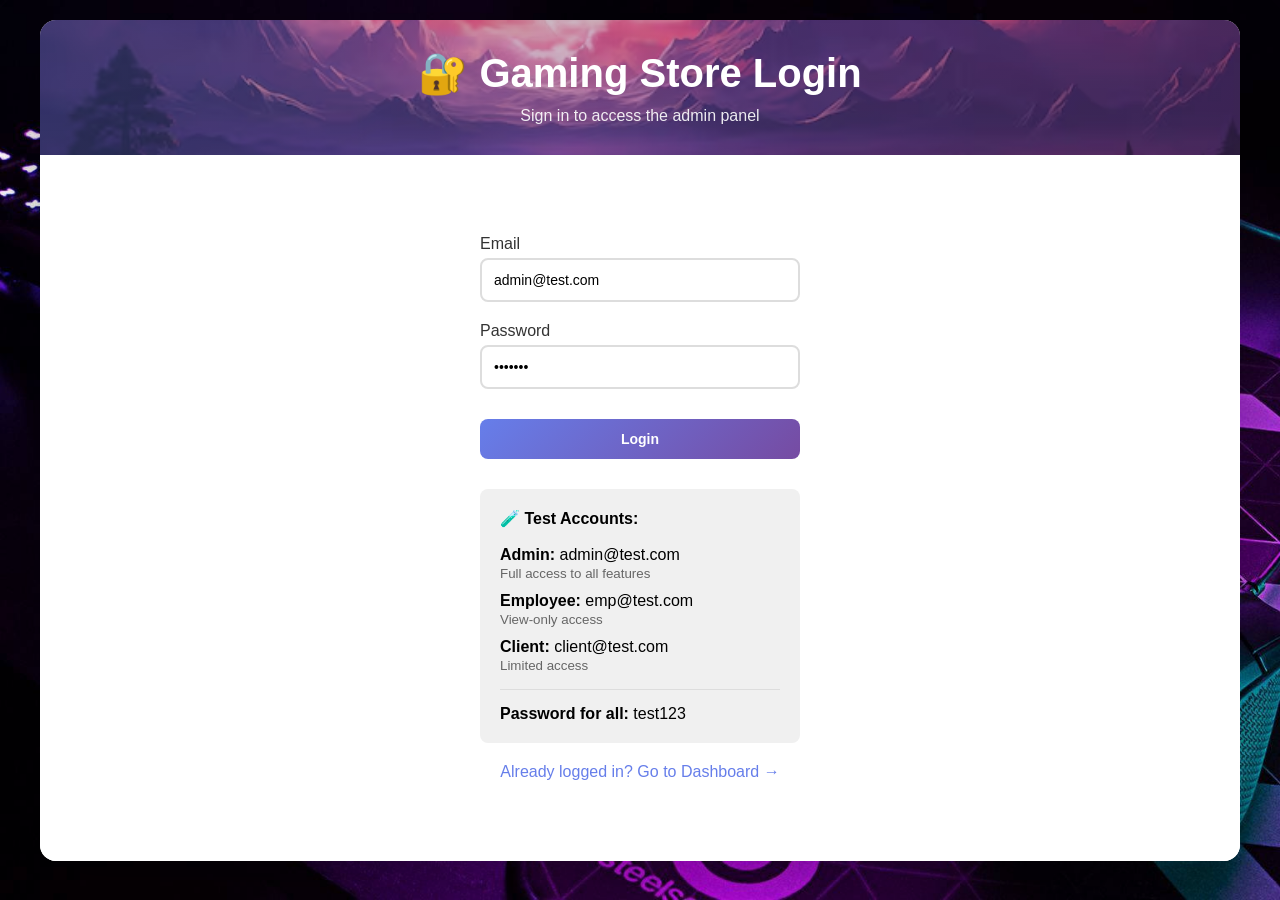
<file: index.html>
<!DOCTYPE html>
<html lang="en">
<head>
  <meta charset="UTF-8">
  <meta name="viewport" content="width=device-width, initial-scale=1.0">
  <title>Gaming Store Admin</title>
  <link rel="stylesheet" href="css/styles.css">
</head>
<body>
  <div class="container">
    <div class="header">
      <h1>🎮 Gaming Store Admin</h1>
      <div id="userInfo" class="user-info" style="display: none;"></div>
    </div>

    <div id="loginPage" style="background: white; padding: 40px;">
      <div class="login-form">
        <h2 style="text-align: center; margin-bottom: 30px;">🔐 Login</h2>
        <div id="loginAlert"></div>
        <div class="form-group">
          <label>Email</label>
          <input type="email" id="loginEmail" placeholder="admin@test.com" value="admin@test.com">
        </div>
        <div class="form-group">
          <label>Password</label>
          <input type="password" id="loginPassword" placeholder="Enter password" value="test123">
        </div>
        <button id="loginBtn">Login</button>
        <div style="margin-top: 30px; padding: 20px; background: #f0f0f0; border-radius: 8px;">
          <strong>Test Accounts:</strong><br>
          <small>
            • <b>admin@test.com</b> - Full access<br>
            • <b>emp@test.com</b> - Employee (view only)<br>
            • <b>client@test.com</b> - Client (limited)<br>
            Password: <b>test123</b>
          </small>
        </div>
      </div>
    </div>

    <div id="appContent" style="display: none;">
      <div class="tabs">
        <button class="tab active" data-page="dashboard">📊 Dashboard</button>
        <button class="tab" data-page="products">🎮 Products</button>
        <button class="tab" data-page="orders">📦 Orders</button>
        <button class="tab" data-page="customers">👥 Customers</button>
        <button class="tab" data-page="suppliers">🏭 Suppliers</button>
        <button class="tab" data-page="employees">👔 Employees</button>
      </div>

      <div class="content">
        <!-- Dashboard Page -->
        <div id="dashboard" class="page active">
          <h2>Dashboard Overview</h2>
          <div class="stats" id="stats"></div>
          <div id="dashboardCharts"></div>
        </div>

        <!-- Products Page -->
        <div id="products" class="page">
          <h2>Products Management</h2>
          <div class="admin-only" id="productsAdmin">
            <h3>Add New Product</h3>
            <div class="form-row">
              <div class="form-group">
                <label>Name</label>
                <input type="text" id="productName" placeholder="Game name">
              </div>
              <div class="form-group">
                <label>Category</label>
                <input type="text" id="productCategory" placeholder="Action, RPG, etc.">
              </div>
              <div class="form-group">
                <label>Platform</label>
                <select id="productPlatform">
                  <option>PS5</option>
                  <option>Xbox</option>
                  <option>PC</option>
                  <option>Switch</option>
                </select>
              </div>
              <div class="form-group">
                <label>Price (MAD)</label>
                <input type="number" id="productPrice" placeholder="499">
              </div>
              <div class="form-group">
                <label>Stock</label>
                <input type="number" id="productStock" placeholder="50">
              </div>
              <div class="form-group">
                <label>Rating (0-5)</label>
                <input type="number" id="productRating" step="0.1" min="0" max="5" placeholder="4.5">
              </div>
              <div class="form-group">
                <label>Product Image</label>
                <input type="file" id="productImage" accept="image/*">
                <div id="imagePreview" style="margin-top: 10px;"></div>
              </div>
            </div>
            <button id="addProductBtn">Add Product</button>
            <button class="danger" id="clearProductsBtn">Clear All Products</button>
          </div>
          <div id="productsTable"></div>
        </div>

        <!-- Orders Page -->
        <div id="orders" class="page">
          <h2>Orders Management</h2>
          <div class="admin-only" id="ordersAdmin">
            <h3>Add New Order</h3>
            <div class="form-row">
              <div class="form-group">
                <label>Customer</label>
                <input type="text" id="orderCustomer" placeholder="Customer name">
              </div>
              <div class="form-group">
                <label>Status</label>
                <select id="orderStatus">
                  <option>pending</option>
                  <option>paid</option>
                  <option>shipped</option>
                  <option>cancelled</option>
                </select>
              </div>
              <div class="form-group">
                <label>Amount (MAD)</label>
                <input type="number" id="orderAmount" placeholder="999">
              </div>
              <div class="form-group">
                <label>Date</label>
                <input type="date" id="orderDate">
              </div>
            </div>
            <button id="addOrderBtn">Add Order</button>
            <button class="danger" id="clearOrdersBtn">Clear All Orders</button>
          </div>
          <div id="ordersTable"></div>
        </div>

        <!-- Customers Page -->
        <div id="customers" class="page">
          <h2>Customers Management</h2>
          <div class="admin-only" id="customersAdmin">
            <h3>Add New Customer</h3>
            <div class="form-row">
              <div class="form-group">
                <label>Full Name</label>
                <input type="text" id="customerName" placeholder="John Doe">
              </div>
              <div class="form-group">
                <label>Email</label>
                <input type="email" id="customerEmail" placeholder="john@example.com">
              </div>
              <div class="form-group">
                <label>Phone</label>
                <input type="tel" id="customerPhone" placeholder="+212 600 000 000">
              </div>
              <div class="form-group">
                <label>City</label>
                <input type="text" id="customerCity" placeholder="Casablanca">
              </div>
            </div>
            <button id="addCustomerBtn">Add Customer</button>
            <button class="danger" id="clearCustomersBtn">Clear All Customers</button>
          </div>
          <div id="customersTable"></div>
        </div>

        <!-- Suppliers Page -->
        <div id="suppliers" class="page">
          <h2>Suppliers Management</h2>
          <div class="admin-only" id="suppliersAdmin">
            <h3>Add New Supplier</h3>
            <div class="form-row">
              <div class="form-group">
                <label>Name</label>
                <input type="text" id="supplierName" placeholder="Supplier name">
              </div>
              <div class="form-group">
                <label>Email</label>
                <input type="email" id="supplierEmail" placeholder="supplier@example.com">
              </div>
              <div class="form-group">
                <label>Phone</label>
                <input type="tel" id="supplierPhone" placeholder="+212 600 000 000">
              </div>
            </div>
            <button id="addSupplierBtn">Add Supplier</button>
            <button class="danger" id="clearSuppliersBtn">Clear All Suppliers</button>
          </div>
          <div id="suppliersTable"></div>
        </div>

        <!-- Employees Page -->
        <div id="employees" class="page">
          <h2>Employees Management</h2>
          <div class="admin-only" id="employeesAdmin">
            <h3>Add New Employee</h3>
            <div class="form-row">
              <div class="form-group">
                <label>Full Name</label>
                <input type="text" id="employeeName" placeholder="Jane Smith">
              </div>
              <div class="form-group">
                <label>Email</label>
                <input type="email" id="employeeEmail" placeholder="jane@company.com">
              </div>
              <div class="form-group">
                <label>Phone</label>
                <input type="tel" id="employeePhone" placeholder="+212 600 000 000">
              </div>
              <div class="form-group">
                <label>Role</label>
                <select id="employeeRole">
                  <option>admin</option>
                  <option>employee</option>
                  <option>owner</option>
                </select>
              </div>
            </div>
            <button id="addEmployeeBtn">Add Employee</button>
            <button class="danger" id="clearEmployeesBtn">Clear All Employees</button>
          </div>
          <div id="employeesTable"></div>
        </div>
      </div>
    </div>
  </div>

  <script src="js/utils.js"></script>
  <script src="js/storage.js"></script>
  <script src="js/auth.js"></script>
  <script src="js/crud.js"></script>
  <script src="js/ui.js"></script>
  <script src="js/products.js"></script>
  <script src="js/orders.js"></script>
  <script src="js/customers.js"></script>
  <script src="js/suppliers.js"></script>
  <script src="js/employees.js"></script>
  <script src="js/dashboard.js"></script>
  <script src="js/app.js"></script>
</body>
</html>
</file>
<file: css/styles.css>
* { 
  margin: 0; 
  padding: 0; 
  box-sizing: border-box; 
}

body {
  font-family: -apple-system, BlinkMacSystemFont, 'Segoe UI', Roboto, Oxygen, Ubuntu, Cantarell, sans-serif;
  background: url("../asset/backg.png") center / cover no-repeat fixed;
  min-height: 100vh;
  padding: 20px;
}

.container {
  max-width: 1200px;
  margin: 0 auto;
  background: white;
  border-radius: 16px;
  box-shadow: 0 20px 60px rgba(0,0,0,0.3);
  overflow: hidden;
}

.header {
  background: linear-gradient(135deg, rgba(102, 126, 234, 0.35) 0%, rgba(118, 75, 162, 0.35) 100%), url("../asset/topback.png");
  background-size: cover;
  background-position: center;
  background-repeat: no-repeat;
  color: white;
  padding: 30px;
  text-align: center;
}

.header h1 {
  font-size: 2.5em;
  margin-bottom: 10px;
}

.user-info {
  background: linear-gradient(135deg, rgba(0,0,0,0.35), rgba(0,0,0,0.35)), url("../asset/backg.png");
  background-size: cover;
  background-position: center;
  background-repeat: no-repeat;
  padding: 15px;
  border-radius: 8px;
  margin-top: 15px;
  display: flex;
  justify-content: flex-end;
  align-items: center;
  gap: 12px;
}

.user-info .logout-btn {
  width: auto;
  padding: 4px 10px;
  font-size: 12px;
  line-height: 1;
  margin: 0 0 0 auto;
}

.user-info .user-role {
  display: inline-flex;
  align-items: center;
  gap: 8px;
  font-weight: 600;
}

.user-info .user-logo {
  width: 20px;
  height: 20px;
  display: inline-block;
  background-size: contain;
  background-repeat: no-repeat;
  background-position: center;
  background-image: url("data:image/svg+xml;utf8,%3Csvg xmlns='http://www.w3.org/2000/svg' viewBox='0 0 64 64'%3E%3Cpath fill='%23ffffff' d='M22 24h20c7 0 12 5 12 12v4c0 3-3 6-6 6h-6l-5-6H27l-5 6h-6c-3 0-6-3-6-6v-4c0-7 5-12 12-12z'/%3E%3Crect x='18' y='30' width='6' height='6' rx='1' fill='%23667eea'/%3E%3Crect x='12' y='34' width='6' height='6' rx='1' fill='%23667eea'/%3E%3Ccircle cx='46' cy='34' r='3' fill='%23667eea'/%3E%3Ccircle cx='52' cy='38' r='3' fill='%23667eea'/%3E%3C/svg%3E");
}

.badge {
  background: #3dbb3d;
  color: white;
  padding: 4px 12px;
  border-radius: 12px;
  font-size: 0.85em;
  font-weight: bold;
  text-transform: uppercase;
}

.tabs {
  display: flex;
  gap: 10px;
  padding: 12px 16px;
  background: linear-gradient(180deg, rgba(255,255,255,0.9), rgba(245,247,255,0.9));
  border-bottom: 1px solid rgba(102, 126, 234, 0.2);
  overflow-x: auto;
  position: sticky;
  top: 0;
  z-index: 10;
  backdrop-filter: blur(6px);
}

.tab {
  padding: 10px 18px;
  cursor: pointer;
  border: 1px solid transparent;
  background: rgba(255,255,255,0.6);
  font-size: 15px;
  font-weight: 600;
  color: #4a5568;
  transition: all 0.2s ease;
  white-space: nowrap;
  border-radius: 999px;
  box-shadow: 0 2px 8px rgba(102, 126, 234, 0.08);
}

.tab.logout-tab {
  margin-left: auto;
  width: auto;
  padding: 6px 14px;
  font-size: 13px;
}

.tab:hover {
  background: rgba(255,255,255,0.95);
  color: #2d3748;
  transform: translateY(-1px);
  box-shadow: 0 6px 14px rgba(102, 126, 234, 0.15);
}

.tab.active {
  background: linear-gradient(135deg, #667eea 0%, #764ba2 100%);
  color: #fff;
  box-shadow: 0 8px 18px rgba(102, 126, 234, 0.35);
  border-color: rgba(255,255,255,0.3);
}

.tab:focus-visible {
  outline: none;
  box-shadow: 0 0 0 3px rgba(102, 126, 234, 0.35);
}

.content {
  padding: 30px;
}

.page {
  display: none;
}

.page.active {
  display: block;
  animation: fadeIn 0.3s;
}

@keyframes fadeIn {
  from { opacity: 0; transform: translateY(10px); }
  to { opacity: 1; transform: translateY(0); }
}

.form-group {
  margin-bottom: 20px;
}

.form-group label {
  display: block;
  margin-bottom: 5px;
  font-weight: 500;
  color: #333;
}

input, select, button {
  padding: 12px;
  border: 2px solid #ddd;
  border-radius: 8px;
  font-size: 14px;
  width: 100%;
  transition: all 0.3s;
}

input:focus, select:focus {
  outline: none;
  border-color: #667eea;
  box-shadow: 0 0 0 3px rgba(102, 126, 234, 0.1);
}

button {
  background: linear-gradient(135deg, #667eea 0%, #764ba2 100%);
  color: white;
  border: none;
  cursor: pointer;
  font-weight: 600;
  margin-top: 10px;
}

button:hover {
  transform: translateY(-2px);
  box-shadow: 0 5px 15px rgba(102, 126, 234, 0.4);
}

.user-info .logout-btn {
  width: auto;
  padding: 4px 10px;
  font-size: 12px;
  line-height: 1;
  margin: 0 0 0 auto;
}

button:disabled {
  background: #ccc;
  cursor: not-allowed;
  transform: none;
}

button.danger {
  background: linear-gradient(135deg, #f093fb 0%, #f5576c 100%);
}

button.secondary {
  background: #6c757d;
}

.form-row {
  display: grid;
  grid-template-columns: repeat(auto-fit, minmax(200px, 1fr));
  gap: 15px;
}

.form-actions {
  display: flex;
  gap: 10px;
  flex-wrap: wrap;
  margin-top: 10px;
}

.form-actions button {
  width: auto;
}

table {
  width: 100%;
  border-collapse: collapse;
  margin-top: 20px;
  background: white;
  border-radius: 8px;
  overflow: hidden;
  box-shadow: 0 2px 10px rgba(0,0,0,0.1);
}

th {
  background: linear-gradient(135deg, #667eea 0%, #764ba2 100%);
  color: white;
  padding: 15px;
  text-align: left;
  font-weight: 600;
}

td {
  padding: 12px 15px;
  border-bottom: 1px solid #f0f0f0;
}

tr:hover {
  background: #f8f9ff;
}

.empty-state {
  text-align: center;
  padding: 60px 20px;
  color: #999;
}

.empty-state-icon {
  font-size: 4em;
  margin-bottom: 20px;
}

.stats {
  display: grid;
  grid-template-columns: repeat(auto-fit, minmax(200px, 1fr));
  gap: 20px;
  margin-bottom: 30px;
}

.stat-card {
  background: linear-gradient(135deg, #667eea 0%, #764ba2 100%);
  color: white;
  padding: 25px;
  border-radius: 12px;
  box-shadow: 0 5px 15px rgba(0,0,0,0.1);
}

.stat-label {
  font-size: 0.9em;
  opacity: 0.9;
  margin-bottom: 10px;
}

.stat-value {
  font-size: 2.5em;
  font-weight: bold;
}

.admin-only {
  border: 2px dashed #667eea;
  padding: 20px;
  border-radius: 12px;
  background: #f8f9ff;
  margin-bottom: 30px;
}

.login-form {
  max-width: 400px;
  margin: 0 auto;
  padding: 40px;
}

.alert {
  padding: 15px;
  border-radius: 8px;
  margin-bottom: 20px;
}

.alert-success {
  background: #d4edda;
  color: #155724;
  border: 1px solid #c3e6cb;
}

.alert-error {
  background: #f8d7da;
  color: #721c24;
  border: 1px solid #f5c6cb;
}

img.product-img {
  width: 60px;
  height: 60px;
  object-fit: cover;
  border-radius: 8px;
}

/* Image upload styling */
input[type="file"] {
  border: 2px dashed #ddd;
  padding: 8px;
  border-radius: 8px;
  background: #f9f9f9;
  cursor: pointer;
}

input[type="file"]:hover {
  border-color: #667eea;
  background: #f0f4ff;
}

#imagePreview {
  margin-top: 10px;
}

#imagePreview img {
  border: 2px solid #ddd;
  border-radius: 8px;
  box-shadow: 0 2px 8px rgba(0,0,0,0.1);
}













/* Add to css/styles.css */

.graph-card {
  background: white;
  border-radius: 8px;
  padding: 20px;
  box-shadow: 0 2px 10px rgba(0,0,0,0.08);
  transition: transform 0.2s, box-shadow 0.2s;
}

.graph-card:hover {
  transform: translateY(-2px);
  box-shadow: 0 4px 15px rgba(0,0,0,0.12);
}

.graph-card h3 {
  margin: 0 0 10px 0;
  color: #333;
  font-size: 16px;
  display: flex;
  align-items: center;
  gap: 8px;
}

/* Enhance existing stats */
.stat-card {
  background: white;
  border-radius: 8px;
  padding: 20px;
  text-align: center;
  box-shadow: 0 2px 10px rgba(0,0,0,0.08);
  transition: transform 0.2s;
}

.stat-card:hover {
  transform: translateY(-2px);
}

.stat-value {
  font-size: 32px;
  font-weight: bold;
  color: #2c3e50;
  margin: 10px 0;
}

.stat-label {
  font-size: 14px;
  color: #7f8c8d;
  margin-bottom: 5px;
}
</file>
